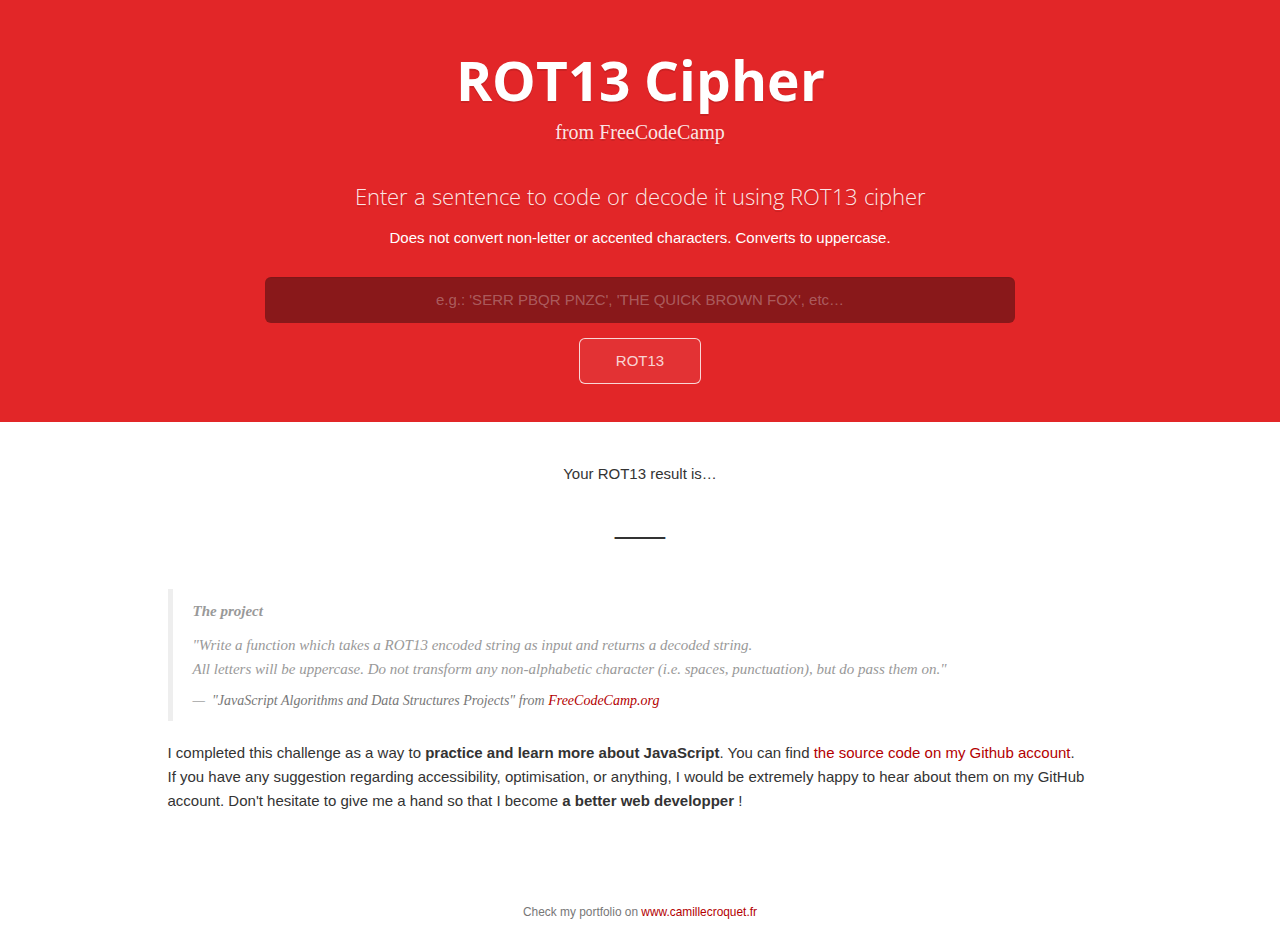
<file: caesars-cipher/rot13-cipher.html>
<!DOCTYPE html>
<html lang="en">

<head>
  <meta charset="utf-8" />
  <meta name="viewport" content="width=device-width, initial-scale=1.0" />
  <meta name="description" content="ROT13 Cipher project" />
  <meta name="author" content="Camille Croquet" />

  <title>ROT13 Cipher</title>

  <!-- Bootstrap itself -->
  <link href="https://netdna.bootstrapcdn.com/bootstrap/3.1.0/css/bootstrap.min.css" rel="stylesheet" type="text/css" />
  <!-- Icons -->
  <link href="https://netdna.bootstrapcdn.com/font-awesome/4.0.3/css/font-awesome.css" rel="stylesheet" />
  <!-- Fonts -->
  <link rel="stylesheet" href="https://fonts.googleapis.com/css?family=Open+Sans:300,400,700" />
  <!-- Custom styles -->
  <link rel="stylesheet" href="../global-assets/css/styles.css" />

  <!--[if lt IE 9]>
      <script src="../global-assets/js/html5shiv.js"></script>
    <![endif]-->
</head>

<body>
  <!-- Header -->
  <header class="header">
    <div class="container">
      <div class="row">
        <div class="col-lg-8 col-lg-push-2 text-center">
          <h1>ROT13 Cipher</h1>

          <h2>
            from FreeCodeCamp
          </h2>
          <p class="lead">
            Enter a sentence to code or decode it using ROT13 cipher
          </p>
          <p>
            Does not convert non-letter or accented characters. Converts to
            uppercase.
          </p>

          <br />

          <form class="form" role="form">
            <div class="form-group">
              <input type="text" class="form-control input-lg userInput text-center" id="userInput"
                placeholder="e.g.: 'SERR PBQR PNZC', 'THE QUICK BROWN FOX', etc…" name="userInput" required />
            </div>
            <button type="submit" id="encrypt" class="btn btn-lg btn-default">
              ROT13
            </button>
          </form>
          <br />
        </div>
      </div>
    </div>
  </header>
  <!-- /Header -->

  <!-- Content -->
  <main class="content">
    <!-- Lead -->
    <section class="container space-before space-after">
      <div class="row">
        <div class="col-sm-10 col-sm-push-1">
          <p class="text-center" id="resultExplanation">
            Your ROT13 result is…
          </p>
          <p class="text-center h2" id="rot13CipherResult">___</p>
        </div>
      </div>
    </section>
    <!-- /Lead -->

    <section class="container space-after">
      <div class="row">
        <div class="col-sm-10 col-sm-push-1">
          <div class="lead">
            <blockquote class="blockquote">
              <p><strong>The project</strong></p>
              <p>
                "Write a function which takes a ROT13 encoded string as input
                and returns a decoded string. <br />
                All letters will be uppercase. Do not transform any
                non-alphabetic character (i.e. spaces, punctuation), but do
                pass them on."
              </p>
              <footer class="blockquote-footer">
                <cite title="Source Title">"JavaScript Algorithms and Data Structures Projects" from
                  <a target="_blank"
                    href="https://www.freecodecamp.org/learn/javascript-algorithms-and-data-structures/javascript-algorithms-and-data-structures-projects/rot13-cipher">FreeCodeCamp.org</a></cite>
              </footer>
            </blockquote>
          </div>

          <p class="">
            I completed this challenge as a way to
            <strong>practice and learn more about JavaScript</strong>. You can
            find
            <a href="https://github.com/CCR-G/FCC-JS_and_DS/tree/master/telephone-number-validator">the source code on
              my Github account</a>.
            <br />
            If you have any suggestion regarding accessibility, optimisation,
            or anything, I would be extremely happy to hear about them on my
            GitHub account. Don't hesitate to give me a hand so that I become
            <strong>a better web developper</strong> !
          </p>
        </div>
      </div>
    </section>
  </main>

  <p class="small text-muted text-center">
    Check my portfolio on
    <a target="_blank" href="https://www.camillecroquet.fr/">www.camillecroquet.fr</a>
  </p>

  <!-- JavaScript libs are placed at the end of the document so the pages load faster -->
  <script src="rot13-cipher.js"></script>

  <script src="https://ajax.googleapis.com/ajax/libs/jquery/1.10.2/jquery.min.js"></script>
</body>

</html>
</file>
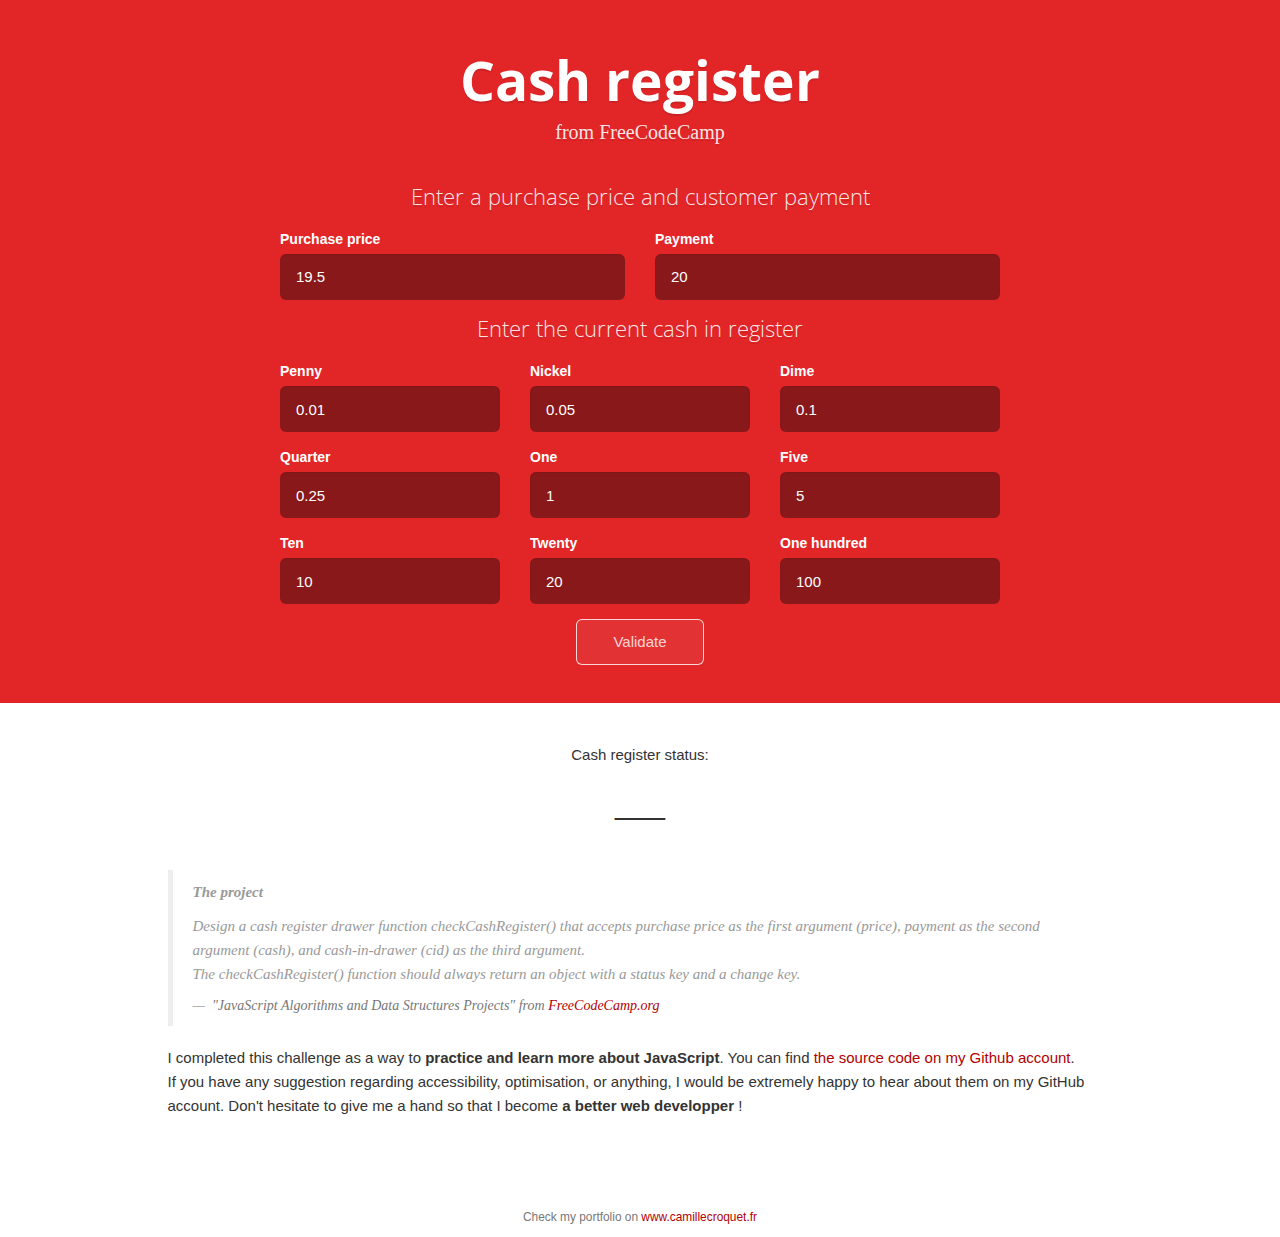
<file: cash-register/cash-checker.html>
<!DOCTYPE html>
<html lang="en">

<head>
  <meta charset="utf-8" />
  <meta name="viewport" content="width=device-width, initial-scale=1.0" />
  <meta name="description" content="Cash register project" />
  <meta name="author" content="Camille Croquet" />

  <title>Cash register</title>

  <!-- Bootstrap itself -->
  <link href="https://netdna.bootstrapcdn.com/bootstrap/3.1.0/css/bootstrap.min.css" rel="stylesheet" type="text/css" />
  <!-- Icons -->
  <link href="https://netdna.bootstrapcdn.com/font-awesome/4.0.3/css/font-awesome.css" rel="stylesheet" />
  <!-- Fonts -->
  <link rel="stylesheet" href="https://fonts.googleapis.com/css?family=Open+Sans:300,400,700" />
  <!-- Custom styles -->
  <link rel="stylesheet" href="../global-assets/css/styles.css" />

  <!--[if lt IE 9]>
      <script src="../global-assets/js/html5shiv.js"></script>
    <![endif]-->
</head>

<body>
  <!-- Header -->
  <header class="header">
    <div class="container">
      <div class="row">
        <div class="col-lg-8 col-lg-push-2 text-center">
          <h1>Cash register</h1>

          <h2>
            from FreeCodeCamp
          </h2>

          <form role="form">
            <p class="lead">
              Enter a purchase price and customer payment
            </p>
            <div class="form-row text-left m-5">
              <div class="form-group col-md-6">
                <label for="purchase-price">Purchase price</label>
                <input type="number" class="form-control input-lg" id="purchase-price" placeholder="e.g.: 19.5"
                  name="purchase-price" value="19.5" required />
              </div>
              <div class="form-group col-md-6">
                <label for="payment">Payment</label>
                <input type="number" class="form-control input-lg" id="payment" placeholder="e.g.: 20"
                  name="purchase-price" value="20" required />
              </div>
            </div>
            <div class="divider"></div>

            <p class="lead">
              Enter the current cash in register
            </p>

            <div class="form-row">
              <div class="form-row text-left">
                <div class="form-group col-md-4">
                  <label for="penny">Penny</label>
                  <input type="number" class="form-control input-lg cashInDrawer" id="penny" placeholder="e.g.: 0.01"
                    name="penny" step="0.01" value="0.01" />
                </div>
                <div class="form-group col-md-4">
                  <label for="nickel">Nickel</label>
                  <input type="number" class="form-control input-lg cashInDrawer" id="nickel" placeholder="e.g.: 0.05"
                    name="nickel" step="0.05" value="0.05" />
                </div>
                <div class="form-group col-md-4">
                  <label for="dime">Dime</label>
                  <input type="number" class="form-control input-lg cashInDrawer" id="dime" placeholder="e.g.: 0.10"
                    name="dime" step="0.1" value="0.1" />
                </div>
              </div>
              <div class="form-row text-left">
                <div class="form-group col-md-4">
                  <label for="quarter">Quarter</label>
                  <input type="number" class="form-control input-lg cashInDrawer" id="quarter" placeholder="e.g.: 0.25"
                    name="quarter" step="0.25" value="0.25" />
                </div>
                <div class="form-group col-md-4">
                  <label for="One">One</label>
                  <input type="number" class="form-control input-lg cashInDrawer" id="one" placeholder="e.g.: 1"
                    name="one" step="1" value="1" />
                </div>
                <div class="form-group col-md-4">
                  <label for="five">Five</label>
                  <input type="number" class="form-control input-lg cashInDrawer" id="five" placeholder="e.g.: 5"
                    name="five" step="5" value="5" />
                </div>
              </div>
              <div class="form-row text-left">
                <div class="form-group col-md-4">
                  <label for="ten">Ten</label>
                  <input type="number" class="form-control input-lg cashInDrawer" id="ten" placeholder="e.g.: 10"
                    name="ten" step="10" value="10" />
                </div>
                <div class="form-group col-md-4">
                  <label for="twenty">Twenty</label>
                  <input type="number" class="form-control input-lg cashInDrawer" id="twenty" placeholder="e.g.: 20"
                    name="twenty" step="20" value="20" />
                </div>
                <div class="form-group col-md-4">
                  <label for="one-hundred">One hundred</label>
                  <input type="number" class="form-control input-lg cashInDrawer" id="one-hundred"
                    placeholder="e.g.: 100" name="one-hundred" step="100" value="100" />
                </div>
              </div>
            </div>

            <div class="form-row text-center">
              <div class="form-group mt-5">
                <button type="submit" id="encrypt" class="btn btn-lg btn-default">
                  Validate
                </button>
              </div>
            </div>
          </form>

          <br />
        </div>
      </div>
    </div>
  </header>
  <!-- /Header -->

  <!-- Content -->
  <main class="content">
    <!-- Lead -->
    <section class="container space-before space-after">
      <div class="row" id="cidResult">
        <div class="col-sm-10 col-sm-push-1">
          <p class="text-center">
            Cash register status:
          </p>
          <p class="text-center h2" id="cidStatus">___</p>
        </div>
      </div>
    </section>
    <!-- /Lead -->

    <section class="container space-after">
      <div class="row">
        <div class="col-sm-10 col-sm-push-1">
          <div class="lead">
            <blockquote class="blockquote">
              <p><strong>The project</strong></p>
              <p>
                Design a cash register drawer function checkCashRegister()
                that accepts purchase price as the first argument (price),
                payment as the second argument (cash), and cash-in-drawer
                (cid) as the third argument. <br />
                The checkCashRegister() function should always return an
                object with a status key and a change key.
              </p>
              <footer class="blockquote-footer">
                <cite title="Source Title">"JavaScript Algorithms and Data Structures Projects" from
                  <a target="_blank"
                    href="https://www.freecodecamp.org/learn/javascript-algorithms-and-data-structures/javascript-algorithms-and-data-structures-projects/cash-register">FreeCodeCamp.org</a></cite>
              </footer>
            </blockquote>
          </div>

          <p class="">
            I completed this challenge as a way to
            <strong>practice and learn more about JavaScript</strong>. You can
            find
            <a href="https://github.com/CCR-G/FCC-JS_and_DS/tree/main/cash-register">the source code on my Github
              account</a>.
            <br />
            If you have any suggestion regarding accessibility, optimisation,
            or anything, I would be extremely happy to hear about them on my
            GitHub account. Don't hesitate to give me a hand so that I become
            <strong>a better web developper</strong> !
          </p>
        </div>
      </div>
    </section>
  </main>

  <p class="small text-muted text-center">
    Check my portfolio on
    <a target="_blank" href="https://www.camillecroquet.fr/">www.camillecroquet.fr</a>
  </p>

  <!-- JavaScript libs are placed at the end of the document so the pages load faster -->
  <script src="cash-register.js"></script>
  <script src="https://ajax.googleapis.com/ajax/libs/jquery/1.10.2/jquery.min.js"></script>
</body>

</html>
</file>
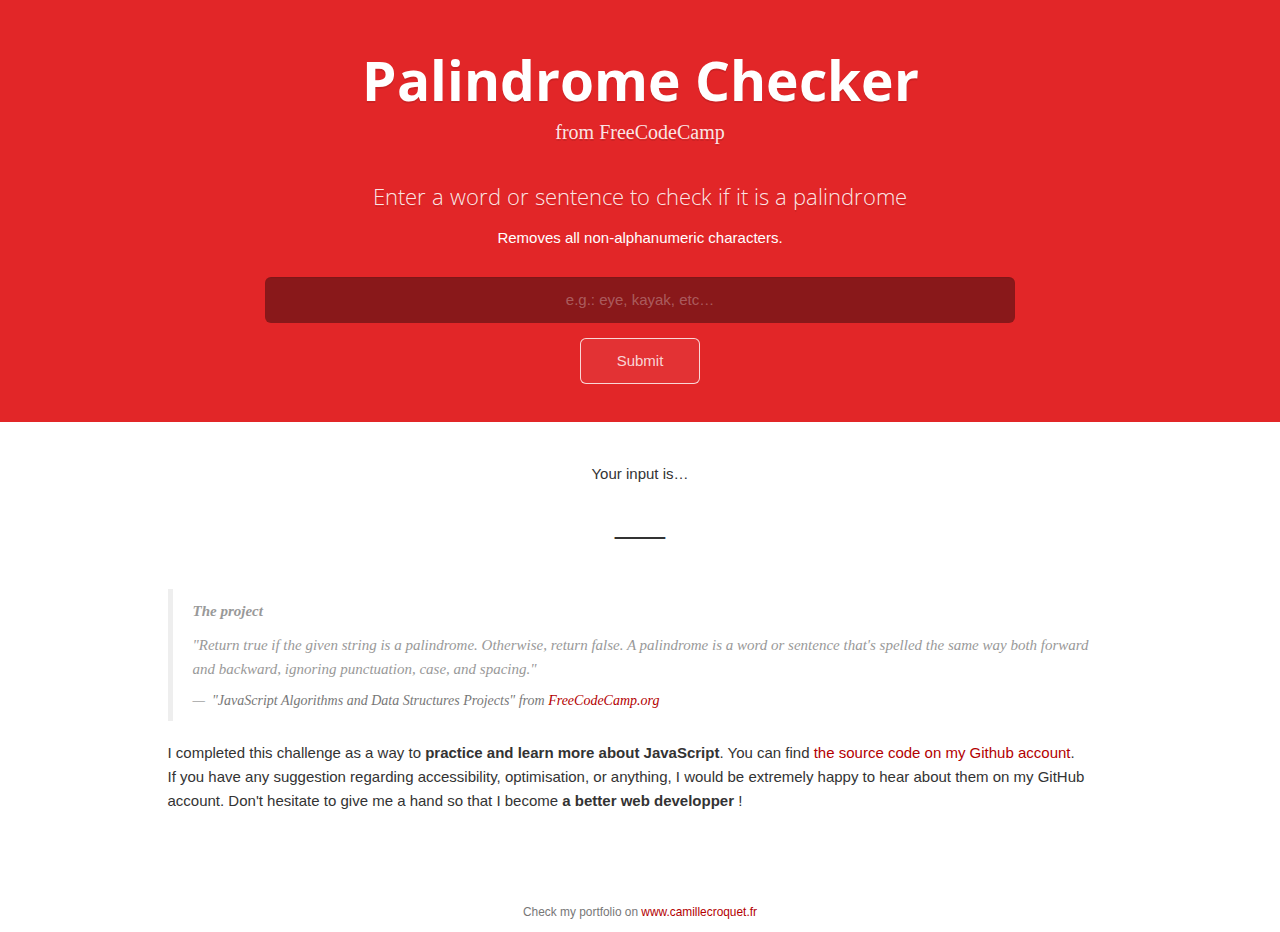
<file: palindrome/palindrome.html>
<!DOCTYPE html>
<html lang="en">

<head>
  <meta charset="utf-8" />
  <meta name="viewport" content="width=device-width, initial-scale=1.0" />
  <meta name="description" content="Palindrome Checker project" />
  <meta name="author" content="Camille Croquet" />

  <title>Palindrome Checker</title>

  <!-- Bootstrap itself -->
  <link href="https://netdna.bootstrapcdn.com/bootstrap/3.1.0/css/bootstrap.min.css" rel="stylesheet" type="text/css" />
  <!-- Icons -->
  <link href="https://netdna.bootstrapcdn.com/font-awesome/4.0.3/css/font-awesome.css" rel="stylesheet" />
  <!-- Fonts -->
  <link rel="stylesheet" href="https://fonts.googleapis.com/css?family=Open+Sans:300,400,700" />
  <!-- Custom styles -->
  <link rel="stylesheet" href="../global-assets/css/styles.css" />

  <!--[if lt IE 9]>
      <script src="../global-assets/js/html5shiv.js"></script>
    <![endif]-->
</head>

<body>
  <!-- Header -->
  <header class="header">
    <div class="container">
      <div class="row">
        <div class="col-lg-8 col-lg-push-2 text-center">
          <h1>Palindrome Checker</h1>

          <h2>
            from FreeCodeCamp
          </h2>
          <p class="lead">
            Enter a word or sentence to check if it is a palindrome
          </p>
          <p>Removes all non-alphanumeric characters.</p>

          <br />

          <form class="form" role="form">
            <div class="form-group">
              <input type="text" class="form-control input-lg userInput text-center" id="userInput"
                placeholder="e.g.: eye, kayak, etc…" name="userInput" required />
            </div>
            <button type="submit" class="btn btn-lg btn-default">
              Submit
            </button>
          </form>
          <br />
        </div>
      </div>
    </div>
  </header>
  <!-- /Header -->

  <!-- Content -->
  <main class="content">
    <!-- Lead -->
    <section class="container space-before space-after text-center">
      <div class="row">
        <div class="col-sm-10 col-sm-push-1">
          <p>
            Your input is…
          </p>
          <p class="h2" id="palindromeResult">___</p>
          <p id="submittedInput"></p>
        </div>
      </div>
    </section>
    <!-- /Lead -->

    <section class="container space-after">
      <div class="row">
        <div class="col-sm-10 col-sm-push-1">
          <div class="lead">
            <blockquote class="blockquote">
              <p><strong>The project</strong></p>
              <p>
                "Return true if the given string is a palindrome. Otherwise,
                return false. A palindrome is a word or sentence that's
                spelled the same way both forward and backward, ignoring
                punctuation, case, and spacing."
              </p>
              <footer class="blockquote-footer">
                <cite title="Source Title">"JavaScript Algorithms and Data Structures Projects" from
                  <a target="_blank"
                    href="https://www.freecodecamp.org/learn/javascript-algorithms-and-data-structures/javascript-algorithms-and-data-structures-projects/palindrome-checker">FreeCodeCamp.org</a></cite>
              </footer>
            </blockquote>
          </div>

          <p class="">
            I completed this challenge as a way to
            <strong>practice and learn more about JavaScript</strong>. You can
            find
            <a href="https://github.com/CCR-G/FCC-JS_and_DS/tree/main/palindrome">the source code on my Github
              account</a>.
            <br />
            If you have any suggestion regarding accessibility, optimisation,
            or anything, I would be extremely happy to hear about them on my
            GitHub account. Don't hesitate to give me a hand so that I become
            <strong>a better web developper</strong> !
          </p>
        </div>
      </div>
    </section>
  </main>

  <p class="small text-muted text-center">
    Check my portfolio on
    <a target="_blank" href="https://www.camillecroquet.fr/">www.camillecroquet.fr</a>
  </p>

  <!-- JavaScript libs are placed at the end of the document so the pages load faster -->
  <script src="palindrome.js"></script>

  <script src="https://ajax.googleapis.com/ajax/libs/jquery/1.10.2/jquery.min.js"></script>
</body>

</html>
</file>
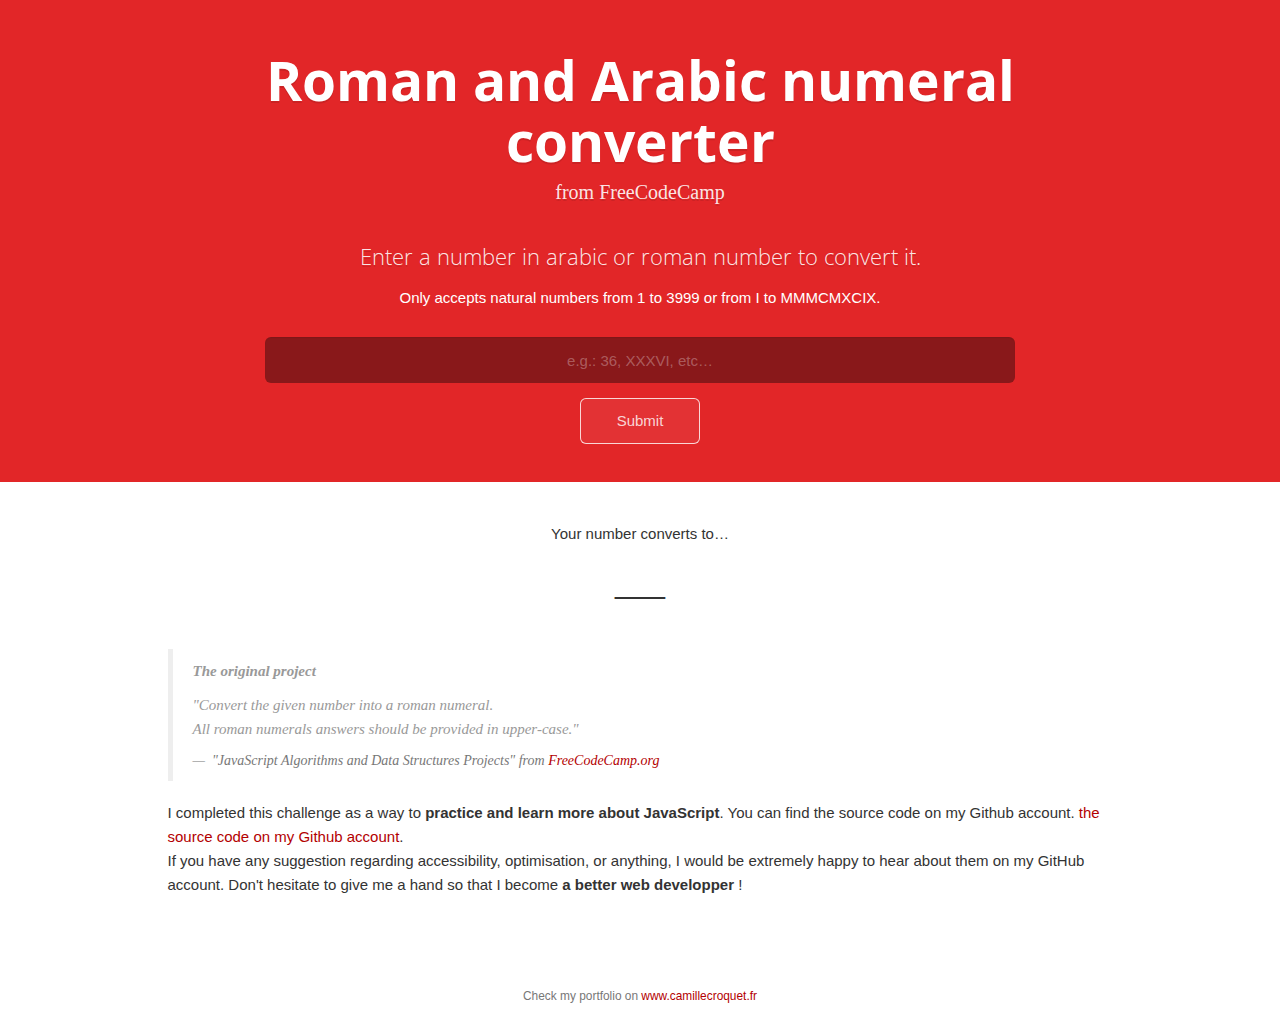
<file: roman-arabic-numeral-converter/roman-arabic-numeral-converter.html>
<!DOCTYPE html>
<html lang="en">

<head>
  <meta charset="utf-8" />
  <meta name="viewport" content="width=device-width, initial-scale=1.0" />
  <meta name="description" content="Roman and Arabic numeral converter project" />
  <meta name="author" content="Camille Croquet" />

  <title>Roman and Arabic numeral converter</title>

  <!-- Bootstrap itself -->
  <link href="https://netdna.bootstrapcdn.com/bootstrap/3.1.0/css/bootstrap.min.css" rel="stylesheet" type="text/css" />
  <!-- Icons -->
  <link href="https://netdna.bootstrapcdn.com/font-awesome/4.0.3/css/font-awesome.css" rel="stylesheet" />
  <!-- Fonts -->
  <link rel="stylesheet" href="https://fonts.googleapis.com/css?family=Open+Sans:300,400,700" />
  <!-- Custom styles -->
  <link rel="stylesheet" href="../global-assets/css/styles.css" />

  <!--[if lt IE 9]>
      <script
        src="../global-assets/js/html5shiv.js"
        type="text/javascript"
      ></script>
    <![endif]-->
</head>

<body>
  <!-- Header -->
  <header class="header">
    <div class="container">
      <div class="row">
        <div class="col-lg-8 col-lg-push-2 text-center">
          <h1>Roman and Arabic numeral converter</h1>

          <h2>
            from FreeCodeCamp
          </h2>
          <p class="lead">
            Enter a number in arabic or roman number to convert it.
          </p>
          <p>
            Only accepts natural numbers from 1 to 3999 or from I to
            MMMCMXCIX.
          </p>

          <br />

          <form class="form" role="form">
            <div class="form-group">
              <input class="form-control input-lg userInput text-center" id="userInput"
                placeholder="e.g.: 36, XXXVI, etc…" name="userInput" required />
            </div>
            <button type="submit" class="btn btn-lg btn-default">
              Submit
            </button>
          </form>
          <br />
        </div>
      </div>
    </div>
  </header>
  <!-- /Header -->

  <!-- Content -->
  <main class="content">
    <!-- Lead -->
    <section class="container space-before space-after">
      <div class="row">
        <div class="col-sm-10 col-sm-push-1">
          <p class="text-center" id="submittedInput">
            Your number converts to…
          </p>
          <p class="text-center h2" id="resultContainer">___</p>
        </div>
      </div>
    </section>
    <!-- /Lead -->

    <section class="container space-after">
      <div class="row">
        <div class="col-sm-10 col-sm-push-1">
          <div class="lead">
            <blockquote class="blockquote">
              <p><strong>The original project</strong></p>
              <p>
                "Convert the given number into a roman numeral. <br />
                All roman numerals answers should be provided in upper-case."
              </p>
              <footer class="blockquote-footer">
                <cite title="Source Title">"JavaScript Algorithms and Data Structures Projects" from
                  <a target="_blank"
                    href="https://www.freecodecamp.org/learn/javascript-algorithms-and-data-structures/javascript-algorithms-and-data-structures-projects/roman-numeral-converter">FreeCodeCamp.org</a></cite>
              </footer>
            </blockquote>
          </div>

          <p class="">
            I completed this challenge as a way to
            <strong>practice and learn more about JavaScript</strong>. You can
            find the source code on my Github account.
            <a href="https://github.com/CCR-G/FCC-JS_and_DS/tree/main/roman-arabic-numeral-converter">the source code on
              my Github
              account</a>.
            <br />
            If you have any suggestion regarding accessibility, optimisation,
            or anything, I would be extremely happy to hear about them on my
            GitHub account. Don't hesitate to give me a hand so that I become
            <strong>a better web developper</strong> !
          </p>
        </div>
      </div>
    </section>
  </main>

  <p class="small text-muted text-center">
    Check my portfolio on
    <a target="_blank" href="https://www.camillecroquet.fr/">www.camillecroquet.fr</a>
  </p>

  <!-- JavaScript libs are placed at the end of the document so the pages load faster -->
  <script src="roman-arabic-numeral-converter.js" type="text/javascript"></script>
  <script src="https://ajax.googleapis.com/ajax/libs/jquery/1.10.2/jquery.min.js" type="text/javascript"></script>
</body>

</html>
</file>
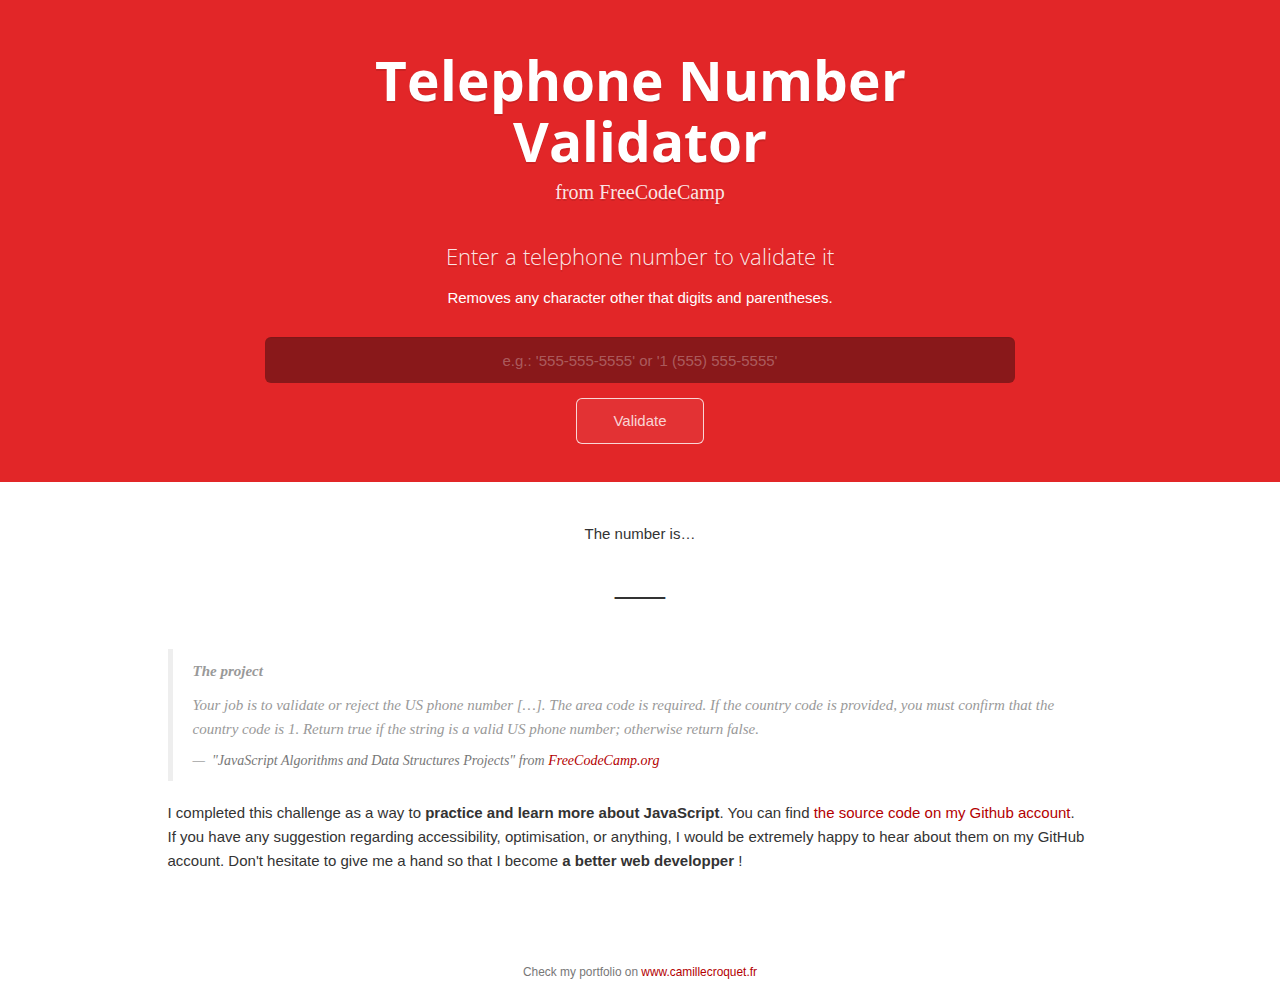
<file: telephone-number-validator/telephone-number-validator.html>
<!DOCTYPE html>
<html lang="en">

<head>
  <meta charset="utf-8" />
  <meta name="viewport" content="width=device-width, initial-scale=1.0" />
  <meta name="description" content="Telephone Number validator project" />
  <meta name="author" content="Camille Croquet" />

  <title>Telephone Number Validator</title>

  <!-- Bootstrap itself -->
  <link href="https://netdna.bootstrapcdn.com/bootstrap/3.1.0/css/bootstrap.min.css" rel="stylesheet" type="text/css" />
  <!-- Icons -->
  <link href="https://netdna.bootstrapcdn.com/font-awesome/4.0.3/css/font-awesome.css" rel="stylesheet" />
  <!-- Fonts -->
  <link rel="stylesheet" href="https://fonts.googleapis.com/css?family=Open+Sans:300,400,700" />
  <!-- Custom styles -->
  <link rel="stylesheet" href="../global-assets/css/styles.css" />

  <!--[if lt IE 9]>
      <script src="../global-assets/js/html5shiv.js"></script>
    <![endif]-->
</head>

<body>
  <!-- Header -->
  <header class="header">
    <div class="container">
      <div class="row">
        <div class="col-lg-8 col-lg-push-2 text-center">
          <h1>Telephone Number Validator</h1>

          <h2>
            from FreeCodeCamp
          </h2>
          <p class="lead">
            Enter a telephone number to validate it
          </p>
          <p>
            Removes any character other that digits and parentheses.
          </p>

          <br />

          <form class="form" role="form">
            <div class="form-group">
              <input type="text" class="form-control input-lg userInput text-center" id="userInput"
                placeholder="e.g.: '555-555-5555' or '1 (555) 555-5555'" name="userInput" required />
            </div>
            <button type="submit" id="encrypt" class="btn btn-lg btn-default">
              Validate
            </button>
          </form>
          <br />
        </div>
      </div>
    </div>
  </header>
  <!-- /Header -->

  <!-- Content -->
  <main class="content">
    <!-- Lead -->
    <section class="container space-before space-after">
      <div class="row">
        <div class="col-sm-10 col-sm-push-1">
          <p class="text-center" id="resultExplanation">
            The number<strong id="checkedNumber"></strong> is…
          </p>
          <p class="text-center h2" id="phoneNbValidatorResult">___</p>
        </div>
      </div>
    </section>
    <!-- /Lead -->

    <section class="container space-after">
      <div class="row">
        <div class="col-sm-10 col-sm-push-1">
          <div class="lead">
            <blockquote class="blockquote">
              <p><strong>The project</strong></p>
              <p>
                Your job is to validate or reject the US phone number […]. The
                area code is required. If the country code is provided, you
                must confirm that the country code is 1. Return true if the
                string is a valid US phone number; otherwise return false.
              </p>
              <footer class="blockquote-footer">
                <cite title="Source Title">"JavaScript Algorithms and Data Structures Projects" from
                  <a target="_blank"
                    href="https://www.freecodecamp.org/learn/javascript-algorithms-and-data-structures/javascript-algorithms-and-data-structures-projects/telephone-number-validator">FreeCodeCamp.org</a></cite>
              </footer>
            </blockquote>
          </div>

          <p class="">
            I completed this challenge as a way to
            <strong>practice and learn more about JavaScript</strong>. You can
            find
            <a href="https://github.com/CCR-G/FCC-JS_and_DS/tree/master/telephone-number-validator">the source code on
              my Github account</a>.
            <br />
            If you have any suggestion regarding accessibility, optimisation,
            or anything, I would be extremely happy to hear about them on my
            GitHub account. Don't hesitate to give me a hand so that I become
            <strong>a better web developper</strong> !
          </p>
        </div>
      </div>
    </section>
  </main>

  <p class="small text-muted text-center">
    Check my portfolio on
    <a target="_blank" href="https://www.camillecroquet.fr/">www.camillecroquet.fr</a>
  </p>

  <!-- JavaScript libs are placed at the end of the document so the pages load faster -->
  <script src="telephone-number-validator.js"></script>

  <script src="https://ajax.googleapis.com/ajax/libs/jquery/1.10.2/jquery.min.js"></script>
</body>

</html>
</file>
<file: global-assets/css/styles.css>
/********************************************************/
/*                 Page background                      */
/********************************************************/
body,
.content {
  background: #fff;
  color: #333;
}

/********************************************************/
/*                     Typography                       */
/********************************************************/
h1,
h2,
h3,
h4,
h5,
h6 {
  font-family: "Open sans", Helvetica, Arial;
  font-weight: 300;
}

p,
.jumbotron p {
  font-size: 15px;
  line-height: 1.6em;
}

a {
  color: #b30001;
}
a:hover,
a:focus {
  color: #953726;
}
a:visited {
  color: #e22628;
}

/********************************************************/
/*                        Header                        */
/********************************************************/
.header {
  background: #e22628;
  color: white;
  margin-bottom: 0;
  padding-bottom: 0px;
}
.header h1 {
  font-family: "Open sans", Arial;
  font-size: 40px;
  font-weight: bold;
  margin: 35px 0 10px 0;
  text-align: center;
  text-shadow: 0 2px 0 rgba(0, 0, 0, 0.1);
  color: white;
}
.header h2 {
  color: rgba(255, 255, 255, 0.9);
  font-family: Georgia;
  font-size: 17px;
  font-weight: normal;
  margin: 0 0 25px 0;
  text-align: center;
  text-shadow: 0 2px 0 rgba(0, 0, 0, 0.1);
}
.header p {
  font-size: 15px;
  line-height: 1.2em;
}
.header .lead {
  font-family: "Open sans", Arial;
  color: rgba(255, 255, 255, 0.9);
  line-height: 1.2em;
  font-size: 18px;
  font-weight: 300;
  text-align: center;
  text-shadow: 0 2px 0 rgba(0, 0, 0, 0.1);
}
.header .small {
  font-size: 0.9em;
  line-height: 1.2em;
  text-align: center;
  text-shadow: 0 2px 0 rgba(0, 0, 0, 0.1);
}
.header .text-muted {
  color: white;
  opacity: 0.5;
}

.header form {
  margin-bottom: 18px;
}
.header .form-control {
  background: rgba(5, 5, 5, 0.4);
  border: 0;
  color: white;
  font-size: 15px;
}
.header .form-control::-webkit-input-placeholder {
  color: rgba(255, 255, 255, 0.3);
}
.header .form-control:-moz-placeholder {
  color: rgba(255, 255, 255, 0.3);
}
.header .form-control::-moz-placeholder {
  color: rgba(255, 255, 255, 0.3);
}
.header .form-control:-ms-input-placeholder {
  color: rgba(255, 255, 255, 0.3);
}
.header .btn-default {
  background: rgba(255, 255, 255, 0.06);
  border: 1px solid rgba(255, 255, 255, 0.8);
  color: rgba(255, 255, 255, 0.8);
  font-size: 15px;
  padding: 12px 36px;
}

/********************************************************/
/*          Illustration and its animation              */
/********************************************************/
#illustration {
  z-index: 1;
  text-align: center;
  width: 100%;
  margin-bottom: -130px;
}
#illustration img {
  max-width: 100%;
  -webkit-transition: all 0.8s;
  -o-transition: all 0.8s;
  -moz-transition: all 0.8s;
  transition: all 0.8s;
}
.expand img {
  margin-bottom: 120px;
  margin-top: -100px;
}

/********************************************************/
/*                       Content                        */
/********************************************************/

.content {
  position: relative;
  z-index: 999;
  margin-bottom: 40px;
}

.jumbotron {
  background: #f5f5f5;
}

.content .lead {
  font-family: Georgia;
  font-style: italic;
  color: #999;
}

.space-before {
  padding-top: 20px;
}
.space-after {
  padding-bottom: 20px;
}

.img-feature {
  border: 15px solid #f5f5f5;
  margin: 0 auto;
  -webkit-border-radius: 50%;
  -moz-border-radius: 50%;
  border-radius: 50%;
  padding: 1px;
  -webkit-box-sizing: border-box;
  -moz-box-sizing: border-box;
  box-sizing: border-box;
}

/********************************************************/
/*                   Responsiveness                     */
/********************************************************/

@media (max-width: 767px) {
  h1,
  h2,
  h3,
  h4 {
    text-align: center;
  }
}

@media (min-width: 482px) {
  .header h1 {
    font-size: 55px;
  }
  .header h2 {
    font-size: 30px;
  }
  .header p {
    font-size: 15px;
  }

  #illustration {
    margin-bottom: -215px;
  }
  .expand img {
    margin-bottom: 200px;
    margin-top: -180px;
  }
}
@media (min-width: 768px) {
  .header h1 {
    font-size: 55px;
  }
  .header h2 {
    font-size: 20px;
  }
  .header p {
    font-size: 15px;
  }
  .header .lead {
    font-size: 22px;
  }

  #illustration {
    margin-bottom: -310px;
  }
  .expand img {
    margin-bottom: 300px;
    margin-top: -190px;
  }
}
@media (min-width: 992px) {
  .header h1 {
    font-size: 55px;
    margin-top: 50px;
  }
  .header h2 {
    margin-bottom: 40px;
  }
  .header p {
    font-size: 15px;
  }

  #illustration {
    margin-bottom: -380px;
  }
  .expand img {
    margin-bottom: 370px;
    margin-top: -260px;
  }

  .space-before {
    padding-top: 40px;
  }
  .space-after {
    padding-bottom: 40px;
  }
}

/********************************************************/
/*                     Color themes                     */
/********************************************************/

/********************/
/*       Cyan       */
/********************/

/* Remove this line to activate

.header {
	background: #005363 url(../images/header.jpg) bottom center; 
	-webkit-background-size: cover;
	   -moz-background-size: cover;
	     -o-background-size: cover;
	        background-size: cover;
	color: white;
}
.header h1 { color:white; }

h1, h2, h3, h4, h5, h6 { color: #00b0b0; }
a{ color: #00b0b0; }
a:hover, a:focus { color: #007777; }
a:visited { color: #5A8B86; }

/**/

/********************/
/*      Violet      */
/********************/

/* Remove this line to activate 

.header {
	background: #313A5B;
	background: -moz-linear-gradient(top,  #313A5B 0%, #5D577B 100%);
	background: -webkit-gradient(linear, left top, left bottom, color-stop(0%,#313A5B), color-stop(100%,#5D577B));
	background: -webkit-linear-gradient(top,  #313A5B 0%,#5D577B 100%);
	background: -o-linear-gradient(top,  #313A5B 0%,#5D577B 100%);
	background: -ms-linear-gradient(top,  #313A5B 0%,#5D577B 100%);
	background: linear-gradient(to bottom,  #313A5B 0%,#5D577B 100%);
	filter: progid:DXImageTransform.Microsoft.gradient( startColorstr='#313A5B', endColorstr='#5D577B',GradientType=0 ); 
}
.header h1 { color:white; }

h1, h2, h3, h4, h5, h6 { color: #5E7690; }
a{ color: #00b0b0; }
a:hover, a:focus { color: #007777; }
a:visited { color: #5A8B86; }

/**/
</file>
